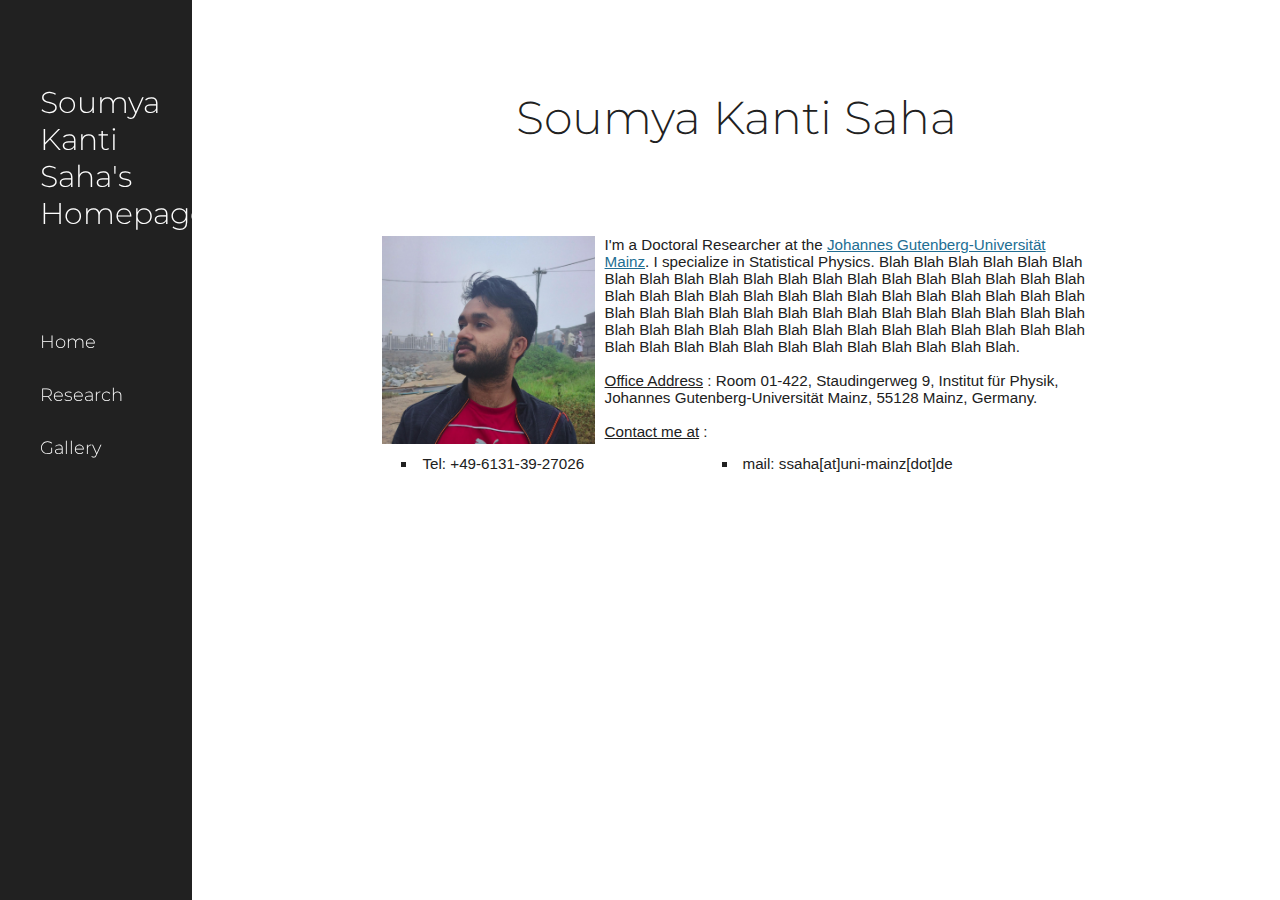
<file: index.html>
<!DOCTYPE html>
<html lang="en">
<head>
    <meta charset="UTF-8">
    <meta name="viewport" content="width=device-width, initial-scale=1.0">
    <title>SK Saha - Homepage</title>
    <link rel="stylesheet" href="styles.css">
    
    <link rel="preconnect" href="https://fonts.googleapis.com">
    <link rel="preconnect" href="https://fonts.gstatic.com" crossorigin>
    <link href="https://fonts.googleapis.com/css2?family=Montserrat:ital,wght@0,100..900;1,100..900&display=swap" rel="stylesheet">
    
</head>
<body>
    <div id="sidebar">
      
      <div id="homepageName">
        <p>Soumya Kanti Saha's Homepage</p>
      </div>
      <button onclick="toggleMenu()">
        <svg class="menubtn" aria-hidden="true" xmlns="http://www.w3.org/2000/svg" width="24" height="24" fill="none" viewBox="0 0 24 24">
  <path stroke="white" stroke-linecap="round" stroke-width="2" d="M5 7h14M5 12h14M5 17h14"/>
</svg>
      </button>
      
      <div class="content">
        <a href="#">Home</a>
        <a href="research.html">Research</a>
        <a href="gallery.html">Gallery</a>
      </div>
      
    </div>
    
    <div class="MainContent">
    
      <div class="Name">
        <p>Soumya Kanti Saha</p>
      </div>
      
      <div class="Intro">
        <div id="introBox">
          <img src="me.jpg" width="30%"></img>
          <p>I'm a Doctoral Researcher at the <a href="https://www.uni-mainz.de/en/" target="_none">Johannes Gutenberg-Universität Mainz</a>. I specialize in Statistical Physics. Blah Blah Blah Blah Blah Blah Blah Blah Blah Blah Blah Blah Blah Blah Blah Blah Blah Blah Blah Blah Blah Blah Blah Blah Blah Blah Blah Blah Blah Blah Blah Blah Blah Blah Blah Blah Blah Blah Blah Blah Blah Blah Blah Blah Blah Blah Blah Blah Blah Blah Blah Blah Blah Blah Blah Blah Blah Blah Blah Blah Blah Blah Blah Blah Blah Blah Blah Blah Blah Blah Blah Blah Blah Blah.<br><br>
          <u>Office Address</u> : Room 01-422, Staudingerweg 9, Institut für Physik, Johannes Gutenberg-Universität Mainz, 55128 Mainz, Germany.<br><br>

          <u>Contact me at</u> :
          <ul class="grid-list">
            <li>Tel: +49-6131-39-27026</li>
            <li>mail: ssaha[at]uni-mainz[dot]de</li>
          </ul> 
          </p>
          
            
        </div>
      </div>
      
      
    </div>
    
    
    
    
    
    
    
    
    
    
    
    <script src="script.js"></script>
</body>
</html>
</file>
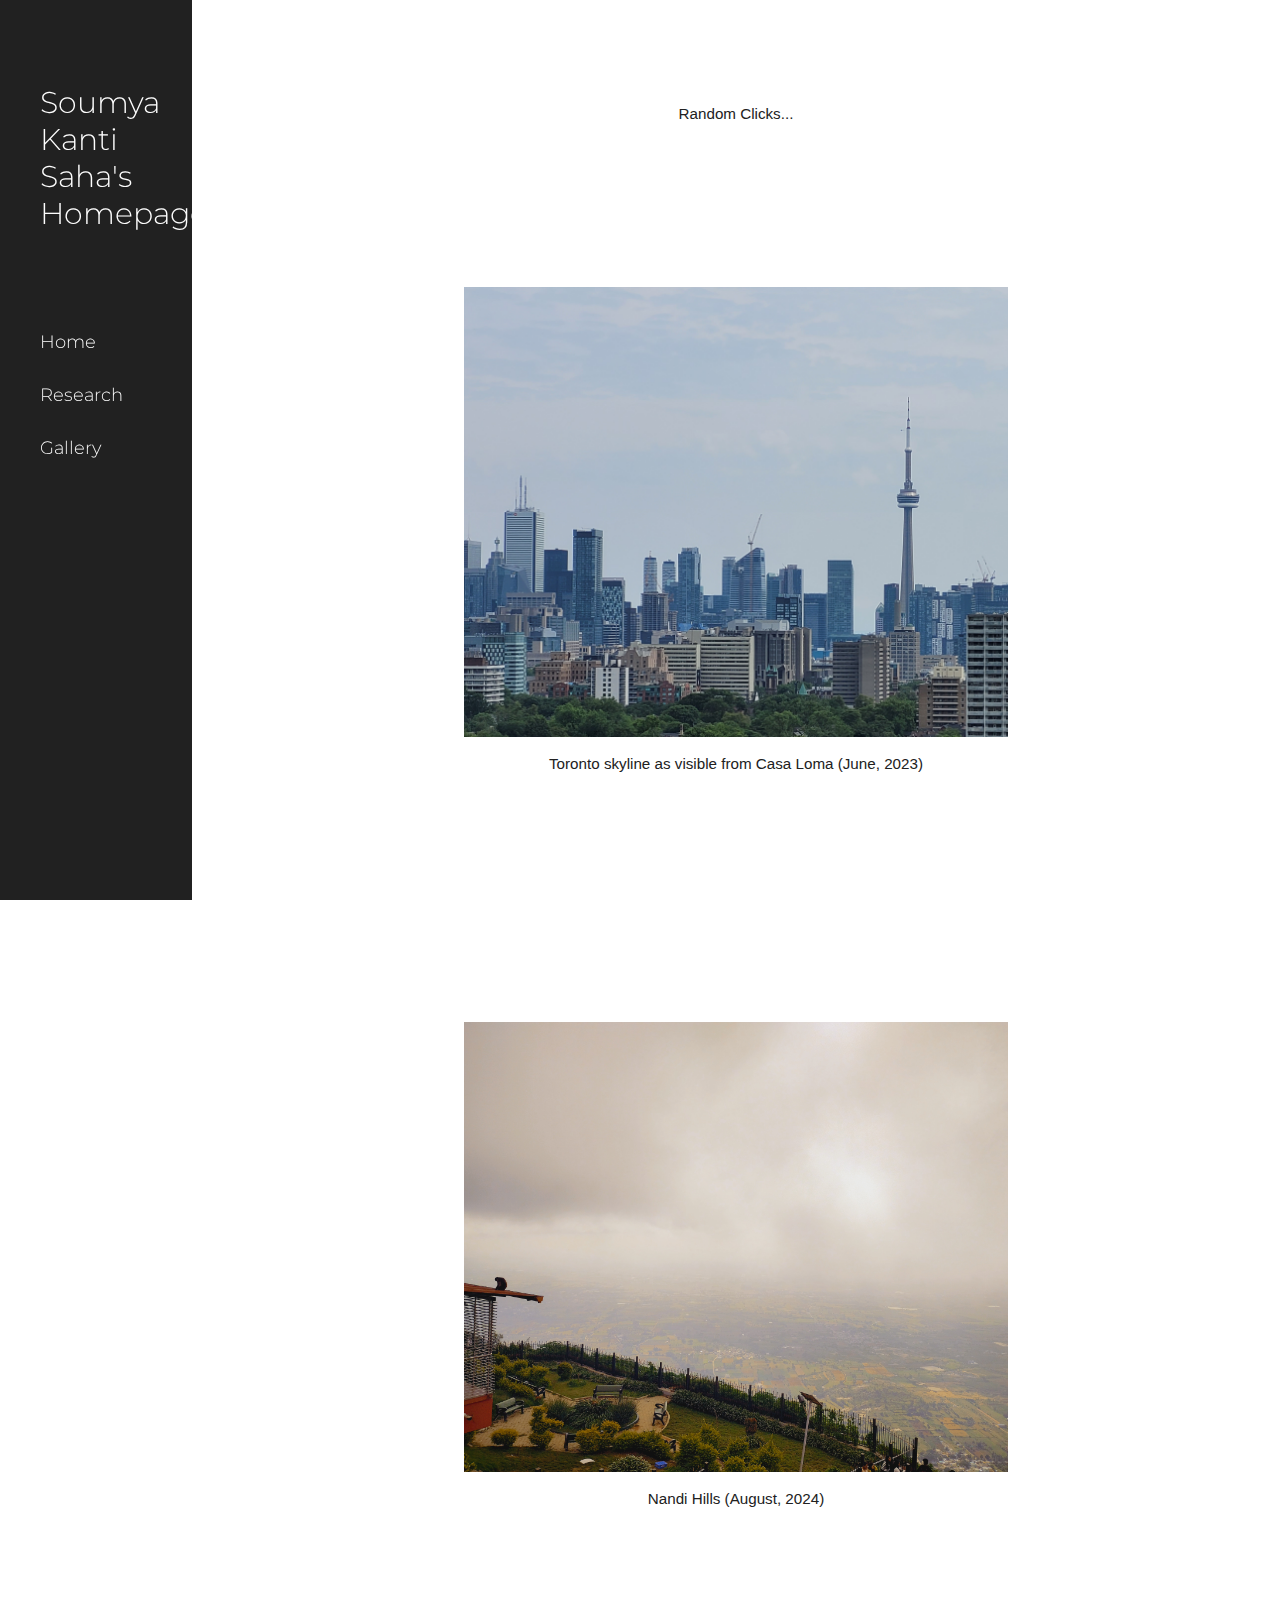
<file: gallery.html>
<!DOCTYPE html>
<html lang="en">
<head>
    <meta charset="UTF-8">
    <meta name="viewport" content="width=device-width, initial-scale=1.0">
    <title>SK Saha - Homepage</title>
    <link rel="stylesheet" href="styles.css">
    
    <link rel="preconnect" href="https://fonts.googleapis.com">
    <link rel="preconnect" href="https://fonts.gstatic.com" crossorigin>
    <link href="https://fonts.googleapis.com/css2?family=Montserrat:ital,wght@0,100..900;1,100..900&display=swap" rel="stylesheet">

</head>
<body>
    <div id="sidebar">
      
      <div id="homepageName">
        <p>Soumya Kanti Saha's Homepage</p>
      </div>
      <button onclick="toggleMenu()">
        <svg class="menubtn" aria-hidden="true" xmlns="http://www.w3.org/2000/svg" width="24" height="24" fill="none" viewBox="0 0 24 24">
  <path stroke="white" stroke-linecap="round" stroke-width="2" d="M5 7h14M5 12h14M5 17h14"/>
</svg>
      </button>
      
      <div class="content">
        <a href="index.html">Home</a>
        <a href="research.html">Research</a>
        <a href="#">Gallery</a>
      </div>
      
    </div>
    
    <div class="MainContent">
     <div class="Intro-gallery">
        <div id="pubtext">
          <p>Random Clicks...</p>
        </div>
        
     </div>
     
     <div class="gallery-container">
        <div class="gallery-cards">
          <img src="torontoskyline.jpg"></img>
          <p>Toronto skyline as visible from Casa Loma (June, 2023)</p>
          
          <img src="nandihills.jpg"></img>
          <p>Nandi Hills (August, 2024)</p>
        </div>
        

     </div>
      
    </div>
    
    
    
    
    
    
    
    
    
    <script src="script.js"></script>
</body>
</html>
</file>
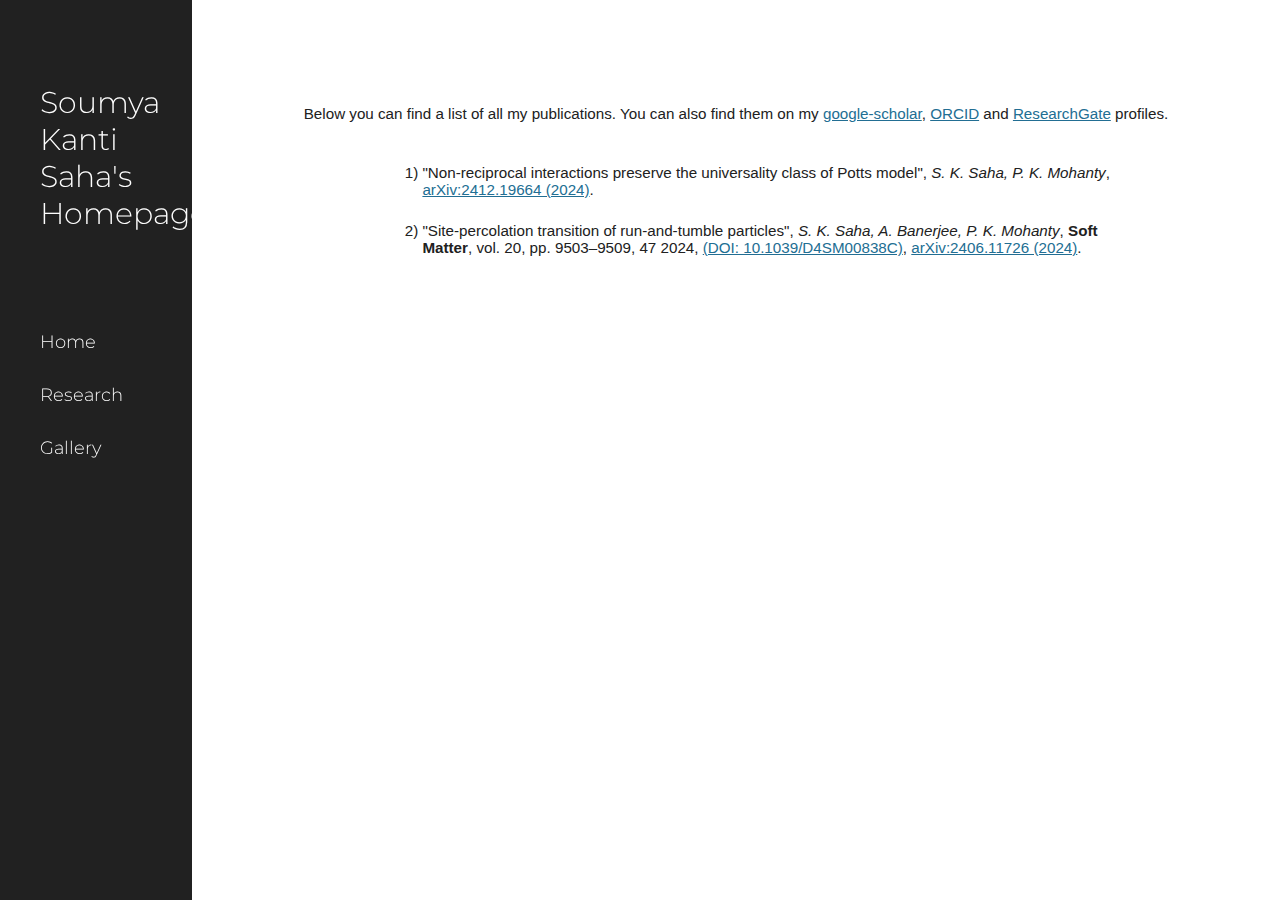
<file: research.html>
<!DOCTYPE html>
<html lang="en">
<head>
    <meta charset="UTF-8">
    <meta name="viewport" content="width=device-width, initial-scale=1.0">
    <title>SK Saha - Homepage</title>
    <link rel="stylesheet" href="styles.css">
    
    <link rel="preconnect" href="https://fonts.googleapis.com">
    <link rel="preconnect" href="https://fonts.gstatic.com" crossorigin>
    <link href="https://fonts.googleapis.com/css2?family=Montserrat:ital,wght@0,100..900;1,100..900&display=swap" rel="stylesheet">
</head>
<body>
    <div id="sidebar">
      
      <div id="homepageName">
        <p>Soumya Kanti Saha's Homepage</p>
      </div>
      
      <div class="content">
        <a href="index.html">Home</a>
        <a href="#">Research</a>
        <a href="gallery.html">Gallery</a>
      </div>
      
    </div>
    
    <div class="MainContent">
     <div class="Intro">
        <div id="pubtext">
          <p>Below you can find a list of all my publications. You can also find them on my <a href="https://scholar.google.com/citations?user=atdkrEcAAAAJ&hl=en" target="_none">google-scholar</a>, <a href="https://orcid.org/0009-0008-5244-4574" target="_none">ORCID</a> and <a href="https://www.researchgate.net/profile/Soumya-Saha-9?ev=hdr_xprf" target="_none">ResearchGate</a> profiles.</p>
        </div>
        
     </div>
      <ol id="publist">
          <li>"Non-reciprocal interactions preserve the universality class of Potts model", <i>S. K. Saha, P. K. Mohanty</i>, <a href="https://arxiv.org/abs/2412.19664" target="_none">arXiv:2412.19664 (2024)</a>.</li>
          <li>"Site-percolation transition of run-and-tumble particles", <i>S. K. Saha, A. Banerjee, P. K. Mohanty</i>, <b>Soft Matter</b>, vol. 20, pp. 9503–9509, 47 2024, <a href="https://pubs.rsc.org/en/content/articlelanding/2024/sm/d4sm00838c" target="_none">(DOI: 10.1039/D4SM00838C)</a>, <a href="https://arxiv.org/abs/2406.11726" target="_none">arXiv:2406.11726 (2024)</a>.</li>
      </ol> 
      
    </div>
    
    
    
    
    
    
    
    
    
    <script src="script.js"></script>
</body>
</html>
</file>
<file: styles.css>
body{
  display: flex;
  margin: 0px;
  padding: 0px;
  height: 100%;
  font-family: sans-serif;
  box-sizing: border-box;
  color: rgba(33,33,33,1);
  font-size: .95em;
  overflow-x: hidden;
}
button{
  display: none;
}
p{
  padding: 0px;
}

a{
  color: rgba(34,110,147,1);
  cursor: pointer;
}


.grid-list {
  display: grid;
  grid-template-columns: repeat(2, 1fr); /* 2 columns */
  grid-template-rows: repeat(1, auto);  /* 2 rows */
  gap: 3px; /* Space between items */
  list-style-type: square; /* Default bullets */
  padding: 0 35px;
  
}

.grid-list li {
  padding:  0px 5px;
}

#sidebar{
  margin: 0px;
  width: 15vw;
  height: 100vh;
  background-color: rgba(33,33,33,1);
  position: fixed;

}

#homepageName{
  display: flex;
  align-items: center;
  height: 35vh;
  font-family: "Montserrat", sans-serif;
  font-optical-sizing: auto;
  font-weight: 270;
  font-style: normal;
  font-size: 2em;
}

#homepageName>p{
  color: rgba(255,255,255,1);
  margin: 0px;
  padding: 0px 40px;
}

.MainContent{
  width: 85vw;
  margin: 0px;
  margin-left: 15vw;
  overflow-x: hidden; /* Ensures no content spills over */
  box-sizing: border-box; 
}

.Name{
  display: flex;
  align-items: center;
  justify-content: center;
  padding: 3.5vw 0px;
  font-size: 3em;
  font-family: "Montserrat", sans-serif;
  font-optical-sizing: auto;
  font-weight: 270;
  font-style: normal;
  /*border: 1px solid red;*/ 
}

.Intro,.Intro-gallery,.gallery-container{
  display: flex;
  /*border: 1px solid red;*/ 
  justify-content: center;
}

.Intro-gallery{
  margin-bottom: 150px;
}


#introBox>p{
  /*border: 1px solid red;*/ 
  margin: 0px;
  padding: 0px 0px;
}

#introBox{
  /*border: 1px solid red;*/ 
  width: 65%;
}

#pubtext{
  width: auto;
  margin-top: 7vw;
}

#publist{
  width: 100%;
}

#publist>li{
  width: 65%;
  padding: 12px 0px;
  margin: 0px auto;
  
}


#publist>li::marker {
    content: counter(list-item) ") ";
  }

#introBox>img{
  width: 30%;
  float: left;
  padding-right: 10px;
  
}


.gallery-cards{
  width: 50%;
  overflow: hidden;
  text-align: center;
}

.gallery-cards>img{
  max-height: 50vh;
}

.gallery-cards>p{
  margin-bottom: 250px;
}



.content {
            max-height: auto;
            font-size: 1.2em;
            background-color: rgba(33,33,33,1);
            font-family: "Montserrat", sans-serif;
            font-optical-sizing: auto;
            font-weight: 270;
            font-style: normal;
}

.content a {
            display: block;
            padding: 15px 40px;
            text-decoration: none;
            color: white;
            text-align: left;
}

.content a:hover {
    color: rgba(34,110,147,1);
}





@media screen and (max-width: 800px){

#sidebar{
  display: flex;
  flex-direction: column;
  margin: 0px;
  width: 100vw;
  height: 8vh;
  transition: height 0.2s ease-in-out;
  background-color: rgba(33,33,33,1);
  position: fixed;
  overflow: hidden; 
  align-items: center;
}

#homepageName{
  display: none;
}

button{
  display: flex;
  align-items: center;  /* Centers vertically */
  justify-content: center; /* Centers horizontally */
  width: 50px;
  margin: 2vh 0px;
  cursor: pointer;
  background: none;
  border: none; 
}
.menubtn{
  height: 4vh;
  width: 10vw;
}

.content{
  text-align: center;
}
.content a {
            padding: 25px 0px;
            text-decoration: none;
            color: white;
            text-align: center;
            margin: 5vh 0px;
}
	
	
.MainContent{
  width: 100vw;
  margin: 0px;
}
  
.Name{
  display: flex;
  align-items: center;
  justify-content: center;
  margin-top: 8vh;
  padding: 3.5vw 0px;
  font-size: 2.5em;
  font-family: "Montserrat", sans-serif;
  font-optical-sizing: auto;
  font-weight: 270;
  font-style: normal;
}

.Intro,.Intro-gallery,.gallery-container{
  flex-direction: column;
  /*border: 1px solid red;*/ 
  justify-content: center;
  align-items: center;
}
#introBox{
  display: flex;
  flex-direction: column;
  align-items: center;

  width: 65%;
}
#introBox>img{
  width: 75%;
  float: none;
  padding-right: 0px;
  padding-bottom: 10px;
  
}

.grid-list {
  display: grid;
  grid-template-columns: repeat(1, 1fr); /* 2 columns */
  grid-template-rows: repeat(1, auto);  /* 2 rows */
  gap: 10px; /* Space between items */
  list-style-type: square; /* Default bullets */
  padding: 5px 0px;
  
}

.grid-list li {
  padding:  0px 0px;
}
#introBox>p{
  word-break: break-all;  /* Ensures words break instead of overflowing */
  overflow-wrap: break-word; /* Breaks long words to fit */
  white-space: normal;  /* Allows text wrapping */
  hyphens: auto;   
}

}
</file>
